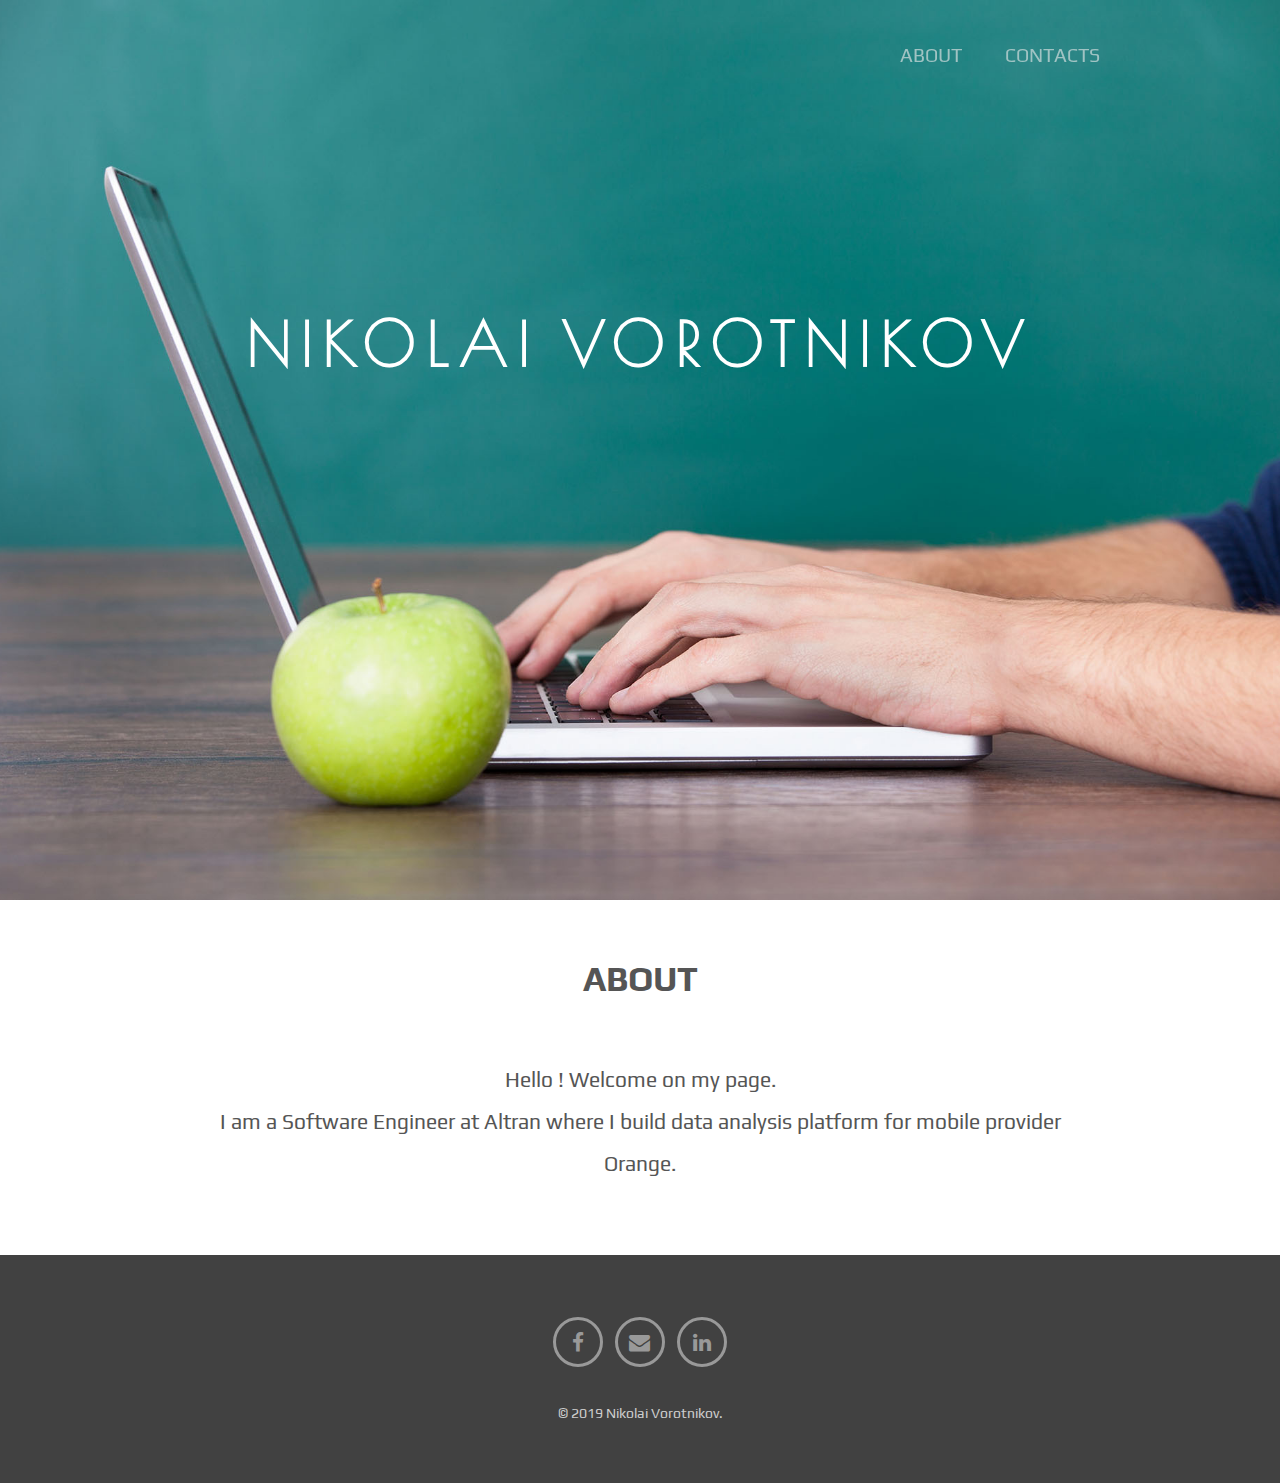
<file: index.html>
<!DOCTYPE html>
<html lang="ru-RU">
<head>
  <meta charset="UTF-8">
  <meta name="viewport" content="width=device-width, initial-scale=1">
  <title>Nikolai Vorotnikov personal page</title>
  <meta name="description" content="Nikolai Vorotnikov personal page" />
  <meta name="robots" content="noindex, nofollow" />
  
  <link rel="shortcut icon" href="img/favicon.ico" type="image/x-icon">
  <!-- fonts -->
  <link href='https://fonts.googleapis.com/css?family=Play:400,700&subset=latin,cyrillic' rel='stylesheet' type='text/css'>
  <link href='https://fonts.googleapis.com/css?family=Poiret+One&subset=latin,cyrillic' rel='stylesheet' type='text/css'>
  <link href='fonts/font-awesome.min.css' rel='stylesheet' type='text/css'>
  <link rel="stylesheet" type="text/css" href="css/styles.css" />
  <link rel="stylesheet" type="text/css" href="css/bootstrap.min.css">
  <link rel="stylesheet" type="text/css" href="fonts/font-awesome.min.css">

  <!-- Schema.org markup (Google) -->
  <meta itemprop="name" content="Nikolai Vorotnikov personal page">
  <meta itemprop="description" content="Nikolai Vorotnikov personal page">
  <meta itemprop="image" content="https://rationalgaze.github.io/img/card.jpg">

  <!-- Twitter Card markup-->
  <meta name="twitter:card" content="summary_large_image">
  <meta name="twitter:site" content="@rationalgathe">
  <meta name="twitter:title" content="Nikolai Vorotnikov">
  <meta name="twitter:description" content="Nikolai Vorotnikov personal page">
  <meta name="twitter:creator" content="@rationalgathe">
  <meta name="twitter:image" content="https://rationalgaze.github.io/img/card.jpg">
  <meta name="twitter:image:alt" content="Nikolai Vorotnikov personal page">

  <!-- Open Graph markup (Facebook, Pinterest) -->
  <meta property="og:title" content="Nikolai Vorotnikov" />
  <meta property="og:type" content="article" />
  <meta property="og:url" content="https://rationalgaze.github.io" />
  <meta property="og:image" content="https://rationalgaze.github.io/img/card.jpg" />
  <meta property="og:description" content="Nikolai Vorotnikov personal page" />
  <meta property="og:site_name" content="Nikolai Vorotnikov" />
</head>

<body>
  <nav class="navbar navbar-default navbar-fixed-top">
    <div class="container">
      <ul class="nav navbar-nav navbar-right">
        <li><a href="#about" class="scroll">ABOUT</a></li>
        <!--<li><a href="#skills" class="scroll">SKILLS</a></li>-->
        <li><a href="#contacts" class="scroll">CONTACTS</a></li>
      </ul>
    </div>
  </nav>

  <header>
    <div class="container">
        <div class="content">
          <h1 class="text-center">NIKOLAI VOROTNIKOV</h1>
          <h3 class="text-center">Big Data Software Engineer</h3>
        </div>
    </div>
  </header>

  <section class="about" id="about">
    <div class="container">
      <div class="col-xs-12">
        <h2 class="text-center">ABOUT</h2>
        <p class="text-center">Hello ! Welcome on my page. <br>I am a Software Engineer at Altran where I build data analysis platform for mobile provider Orange.</p>
      </div>
    </div>
  </section>
  
<!--   <section class="skills" id="skills">
    <div class="container">
      <div class="col-xs-12">
        <div class="row">
          <h2 class="text-center">SKILLS</h2>
          
        </div>
      </div>
    </div>
  </section> -->
<!-- 
  <section class="contact" id="contacts">
    <div class="container">
      <div class="col-xs-12 text-center">
        <h2 class="text-center">CONTACTS</h2>
        <p class="text-center">If you would like to discuss your project or would just like to say hello then do get in touch and drop me a message.</p>
        <div class="e-holder">
          <a href="mailto:#" class="btn btn-email text-center"><span class="glyphicon glyphicon-envelope" aria-hidden="true"></span><span>EMAIL ME</span></a>
        </div>
      </div>
    </div>
  </section> -->

  <footer>
    <div class="container">
      <div class="col-xs-12 text-center">
        <div class="socials">
          <ul>
            <li><a href="https://www.facebook.com/nick.metallhead" class="fa fa-facebook"><span>facebook</span></a></li>
            <!-- <li><a href="https://twitter.com/rationalgathe" class="fa fa-twitter"><span>twitter</span></a></li> -->
            <li><a href="mailto:rationalgathe@mail.ru" class="fa fa-envelope"><span>Email</span></a></li>
            <li><a href="https://www.linkedin.com/in/nikolai-vorotnikov/" class="fa fa-linkedin"><span>linkedin</span></a></li>
          </ul>
        </div>
      </div>
      <div class="copyrights col-md-12 text-center">
        <p>&copy; 2019 Nikolai Vorotnikov.</p>
      </div>
    </div>
  </footer>

  <script type="application/javascript" src="js/jquery-3.0.0.min.js"></script>
  <script type="application/javascript" src="js/bootstrap.min.js"></script>
  <script type="application/javascript" src="js/main.js"></script>
</body>
</html>
</file>
<file: css/styles.css>
body {
  height: 100%;
  font-family: 'Play', sans-serif !important;
  color: #555555 !important;
}
header {
  padding: 60px 0;
  height: 100vh;
  width: 100%;
  background: #000 url(../img/bg_header.jpg) no-repeat top 50% left 50%;
  background-size: cover;
}
header .content {
  margin-top: 27%;
  /*a.btn-email{
      .email-button(transparent, 1.2em, 2px solid @red, @red);
      &:hover{
        .email-button(#BF1A1A, 1.2em, 2px solid #BF1A1A, #fff);
      }
    }*/
}
header .content h1,
header .content h3 {
  color: #fff;
}
header .content h1 {
  font-family: 'Poiret One', cursive;
  font-size: 4.3em;
  font-weight: 700;
  letter-spacing: 10px;
  margin: 60px 0;
}
header .content h3 {
  font-family: 'Play', sans-serif;
  font-size: 2em;
  color: transparent;
  position: relative;
}
header .content .e-holder {
  padding-top: 120px;
}
.showingUp {
  -moz-animation: showingUp 1.5s ease 0.5s forwards;
  -webkit-animation: showingUp 1.5s ease 0.5s forwards;
  -o-animation: showingUp 1.5s ease 0.5s forwards;
  -ms-animation: showingUp 1.5s ease 0.5s forwards;
  animation: showingUp 1.5s ease 0.5s forwards;
}
@keyframes showingUp {
  0% {
    color: transparent;
    left: 0;
    top: 25px;
  }
  100% {
    left: 0;
    top: 0;
    color: #fff;
  }
}
@-moz-keyframes showingUp {
  0% {
    color: transparent;
    left: 0;
    top: 25px;
  }
  100% {
    left: 0;
    top: 0;
    color: #fff;
  }
}
@-webkit-keyframes showingUp {
  0% {
    color: transparent;
    left: 0;
    top: 25px;
  }
  100% {
    left: 0;
    top: 0;
    color: #fff;
  }
}
@-o-keyframes showingUp {
  0% {
    color: transparent;
    left: 0;
    top: 25px;
  }
  100% {
    left: 0;
    top: 0;
    color: #fff;
  }
}
@-ms-keyframes showingUp {
  0% {
    color: transparent;
    left: 0;
    top: 25px;
  }
  100% {
    left: 0;
    top: 0;
    color: #fff;
  }
}
nav.navbar-default {
  background-color: transparent;
  border: none;
  color: #fff;
}
nav.navbar-default ul.langs li a {
  margin: 40px 5px;
  padding: 5px 0;
}
nav.navbar-default .navbar-nav .menu-nav-container {
  display: inline-block;
}
nav.navbar-default .navbar-nav li {
  list-style: none;
  display: block;
  float: left;
}
nav.navbar-default .navbar-nav li a {
  color: #A0C3C3;
  text-transform: uppercase;
  padding: 5px 5px;
  margin: 40px 15px;
  font-size: 1.4em;
  font-family: 'Play', sans-serif;
  display: block;
  text-decoration: none;
  border-bottom: 2px solid transparent;
}
nav.navbar-default .navbar-nav li a:hover {
  color: #CDCDCD;
  -moz-animation: rise 1s forwards;
  -webkit-animation: rise 1s forwards;
  -o-animation: rise 1s forwards;
  -ms-animation: rise 1s forwards;
  animation: rise 1s forwards;
}
@keyframes rise {
  from {
    border-bottom: 2px solid transparent;
  }
  to {
    border-bottom: 2px solid #D52929;
  }
}
@-moz-keyframes rise {
  from {
    border-bottom: 2px solid transparent;
  }
  to {
    border-bottom: 2px solid #D52929;
  }
}
@-webkit-keyframes rise {
  from {
    border-bottom: 2px solid transparent;
  }
  to {
    border-bottom: 2px solid #D52929;
  }
}
@-o-keyframes rise {
  from {
    border-bottom: 2px solid transparent;
  }
  to {
    border-bottom: 2px solid #D52929;
  }
}
@-ms-keyframes rise {
  from {
    border-bottom: 2px solid transparent;
  }
  to {
    border-bottom: 2px solid #D52929;
  }
}
nav.nav-slideUp {
  background-color: #fff;
  box-shadow: 0 1px 1px rgba(6, 8, 8, 0.1);
  opacity: .97;
  -moz-animation: slideUp .8s forwards;
  -webkit-animation: slideUp .8s forwards;
  -o-animation: slideUp .8s forwards;
  -ms-animation: slideUp .8s forwards;
  animation: slideUp .8s forwards;
}
nav.nav-slideUp .navbar-nav li > a {
  color: #0C7776;
}
@keyframes slideUp {
  from {
    left: 0px;
    top: 0px;
    background-color: transparent;
  }
  to {
    left: 0px;
    top: -150px;
    background-color: #fff;
  }
}
@-moz-keyframes slideUp {
  from {
    left: 0px;
    top: 0px;
    background-color: transparent;
  }
  to {
    left: 0px;
    top: -150px;
    background-color: #fff;
  }
}
@-webkit-keyframes slideUp {
  from {
    left: 0px;
    top: 0px;
    background-color: transparent;
  }
  to {
    left: 0px;
    top: -150px;
    background-color: #fff;
  }
}
@-o-keyframes slideUp {
  from {
    left: 0px;
    top: 0px;
    background-color: transparent;
  }
  to {
    left: 0px;
    top: -150px;
    background-color: #fff;
  }
}
nav.nav-slideDown {
  background-color: #fff;
  box-shadow: 0 1px 1px rgba(6, 8, 8, 0.1);
  opacity: .97;
  -moz-animation: slideDown .8s forwards;
  -webkit-animation: slideDown .8s forwards;
  -o-animation: slideDown .8s forwards;
  -ms-animation: slideDown .8s forwards;
  animation: slideDown .8s forwards;
}
nav.nav-slideDown .navbar-nav li > a {
  color: #0C7776;
}
nav.nav-slideDown .navbar-nav li > a:hover {
  color: #8DA5A5;
}
@keyframes slideDown {
  from {
    left: 0px;
    top: -80px;
  }
  to {
    left: 0px;
    top: 0px;
  }
}
@-moz-keyframes slideDown {
  from {
    left: 0px;
    top: -80px;
  }
  to {
    left: 0px;
    top: 0px;
  }
}
@-webkit-keyframes slideDown {
  from {
    left: 0px;
    top: -80px;
  }
  to {
    left: 0px;
    top: 0px;
  }
}
@-o-keyframes slideDown {
  from {
    left: 0px;
    top: -80px;
  }
  to {
    left: 0px;
    top: 0px;
  }
}
nav.transparent {
  -moz-animation: trans 1s forwards;
  -webkit-animation: trans 1s forwards;
  -o-animation: trans 1s forwards;
  -ms-animation: trans 1s forwards;
  animation: trans 1s forwards;
  box-shadow: none;
}
nav.transparent .navbar-nav li > a {
  color: #A0C3C3;
}
@keyframes trans {
  from {
    background-color: #fff;
  }
  to {
    background-color: transparent;
  }
}
@-moz-keyframes trans {
  from {
    background-color: #fff;
  }
  to {
    background-color: transparent;
  }
}
@-webkit-keyframes trans {
  from {
    background-color: #fff;
  }
  to {
    background-color: transparent;
  }
}
@-o-keyframes trans {
  from {
    background-color: #fff;
  }
  to {
    background-color: transparent;
  }
}
section {
  padding: 60px 0;
  font-size: 1.5em;
}
section h2 {
  font-weight: bold;
  font-size: 35px;
  margin-bottom: 60px;
  margin-top: 0;
}
section p {
  line-height: 42px;
}
section.skills {
  background-color: #D2E0E0;
}
section.skills .figure {
  width: 100%;
  height: 100%;
  display: block;
  margin: 0 auto 60px;
}
section.skills .figure img {
  width: 100%;
  vertical-align: middle;
}
section.skills .bsless .figure {
  margin: 0 auto;
}
section.works div[class*="col-"] {
  padding: 0;
}
section.works a.thumbnail {
  height: 250px;
  overflow: hidden;
  margin-bottom: 60px;
  padding: 10px;
  background-color: transparent;
  border: none;
  color: #fff;
  position: relative;
  text-decoration: none;
  border-radius: 0;
  /* &:hover{
      box-shadow: 0 1px 1px rgba(0,0,0,.075),0 0 8px rgba(0,0,0,.35);
    }*/
}
section.works a.thumbnail figure {
  margin: 0;
  height: 100%;
  width: 100%;
}
section.works a.thumbnail figure img {
  width: 100%;
  height: auto;
  z-index: 0;
  position: absolute;
  top: 0;
  left: 0;
  transform: scale(1);
  transition: all 0.4s;
}
section.works a.thumbnail figure figcaption.text-hidden {
  position: relative;
  width: 100%;
  height: 100%;
  display: table;
  text-align: center;
  opacity: 0;
  z-index: 100;
  transition: all 0.3s ease-in;
  padding-left: 15px;
  padding-right: 15px;
}
section.works a.thumbnail figure figcaption.text-hidden p {
  display: table-cell;
  vertical-align: middle;
  font-size: 0.8em;
  line-height: 1.6em;
}
section.works a.thumbnail figure figcaption.text-hidden span:first-child {
  display: block;
}
section.works a.thumbnail figure figcaption.text-hidden span {
  display: inline-block;
  margin-bottom: 20px;
}
section.works a.thumbnail figure figcaption.text-hidden .show-site {
  background-color: #218B8A;
  border: none;
  text-decoration: none;
  color: #fff;
  font-size: 0.8em;
  padding: 15px 25px;
}
section.works a.thumbnail figure figcaption.text-hidden .show-site span {
  vertical-align: middle;
  line-height: 0.8em;
}
section.works a.thumbnail figure figcaption.text-hidden .show-site span:first-child {
  margin-right: .6em;
}
section.works a.thumbnail:hover figure img {
  opacity: 0.35;
  transform: scale(1.015);
}
section.works a.thumbnail:hover .text-hidden {
  opacity: 1;
}
section.works a.thumbnail:hover {
  background-color: #000;
}
section.works a.more {
  background-color: #218B8A;
  border: none;
  text-decoration: none;
  color: #fff;
  font-size: 0.8em;
  padding: 15px 25px;
}
section.works a.more span {
  vertical-align: middle;
  line-height: 0.8em;
}
section.works a.more span:first-child {
  margin-right: .6em;
}
section.works a.more:hover {
  background-color: #0C7776;
  border: none;
  text-decoration: none;
  color: #fff;
  font-size: 0.8em;
  padding: 15px 25px;
}
section.works a.more:hover span {
  vertical-align: middle;
  line-height: 0.8em;
}
section.works a.more:hover span:first-child {
  margin-right: .6em;
}
section.contact {
  background-color: #D2E0E0;
}
section.contact .e-holder {
  padding-top: 30px;
}
section.contact a.btn-email {
  background-color: #D52929;
  border: none;
  text-decoration: none;
  color: #fff;
  font-size: 0.8em;
  padding: 15px 25px;
}
section.contact a.btn-email span {
  vertical-align: middle;
  line-height: 0.8em;
}
section.contact a.btn-email span:first-child {
  margin-right: .6em;
}
section.contact a.btn-email:hover {
  background-color: #BF1A1A;
  border: none;
  text-decoration: none;
  color: #fff;
  font-size: 0.8em;
  padding: 15px 25px;
}
section.contact a.btn-email:hover span {
  vertical-align: middle;
  line-height: 0.8em;
}
section.contact a.btn-email:hover span:first-child {
  margin-right: .6em;
}
footer {
  background-color: #414141;
  padding: 60px 0;
  color: #CDCDCD;
}
footer .socials {
  margin-bottom: 30px;
}
footer .socials ul {
  list-style: none;
  display: block;
  padding: 0;
  cursor: default;
}
footer .socials ul li {
  display: inline-block;
  position: relative;
  width: 4.2em;
  height: 4.2em;
  line-height: 4.4em;
}
footer .socials ul li a {
  color: #999999;
  text-decoration: none;
  outline: none;
  margin: 0;
  padding: 0;
  cursor: pointer;
}
footer .socials ul li a span {
  display: none;
}
footer .socials ul li a:before {
  border-radius: 100%;
  border: solid 3px #999;
  display: block;
  font-size: 1.5em;
  width: 2.4em;
  height: 2.4em;
  line-height: 2.15em;
  position: relative;
  text-align: center;
  top: 0;
  margin: 0;
  padding: 0;
  cursor: pointer;
}
footer .socials ul li a:hover {
  opacity: 0.5;
}
footer .copyrights > p {
  margin-bottom: 0;
}
@media (max-width: 767px) {
  section {
    font-size: 1.3em;
  }
  header .content h1 {
    font-size: 1.8em;
    line-height: 1.8em;
  }
  header .content h3 {
    font-size: 1.4em;
  }
  nav.navbar-default .navbar-nav {
    text-align: center;
  }
  nav.navbar-default .navbar-nav li {
    display: inline-block;
    float: none;
  }
  nav.navbar-default .navbar-nav li a {
    font-size: 1em;
    margin: 35px 3px;
  }
  section.skills .bsless .figure:not(.less) {
    margin: 0 auto 60px;
  }
  section.works a.thumbnail {
    margin: 0 10px 20px;
    border-radius: 5px;
    -webkit-box-shadow: 0 3px 5px rgba(0, 0, 0, 0.35);
    box-shadow: 0 3px 5px rgba(0, 0, 0, 0.35);
  }
}
@media (min-width: 568px) and (max-width: 766px) {
  section {
    font-size: 1.3em;
  }
  header .content {
    margin-top: 14%;
  }
  header .content h1 {
    margin-bottom: 20px;
  }
}
@media (min-width: 766px) {
  header .content h1 {
    font-size: 4.3em;
  }
  nav.navbar-default .navbar-nav {
    text-align: center;
  }
  nav.navbar-default .navbar-nav li {
    display: inline-block;
    float: none;
  }
  nav.navbar-default .navbar-nav li a {
    font-size: 1.4em;
    margin: 40px 15px;
  }
}
@media (min-width: 1200px) {
  body .container {
    width: 960px;
  }
  nav.navbar-default .navbar-nav li a {
    font-size: 1.4em;
  }
}
</file>
